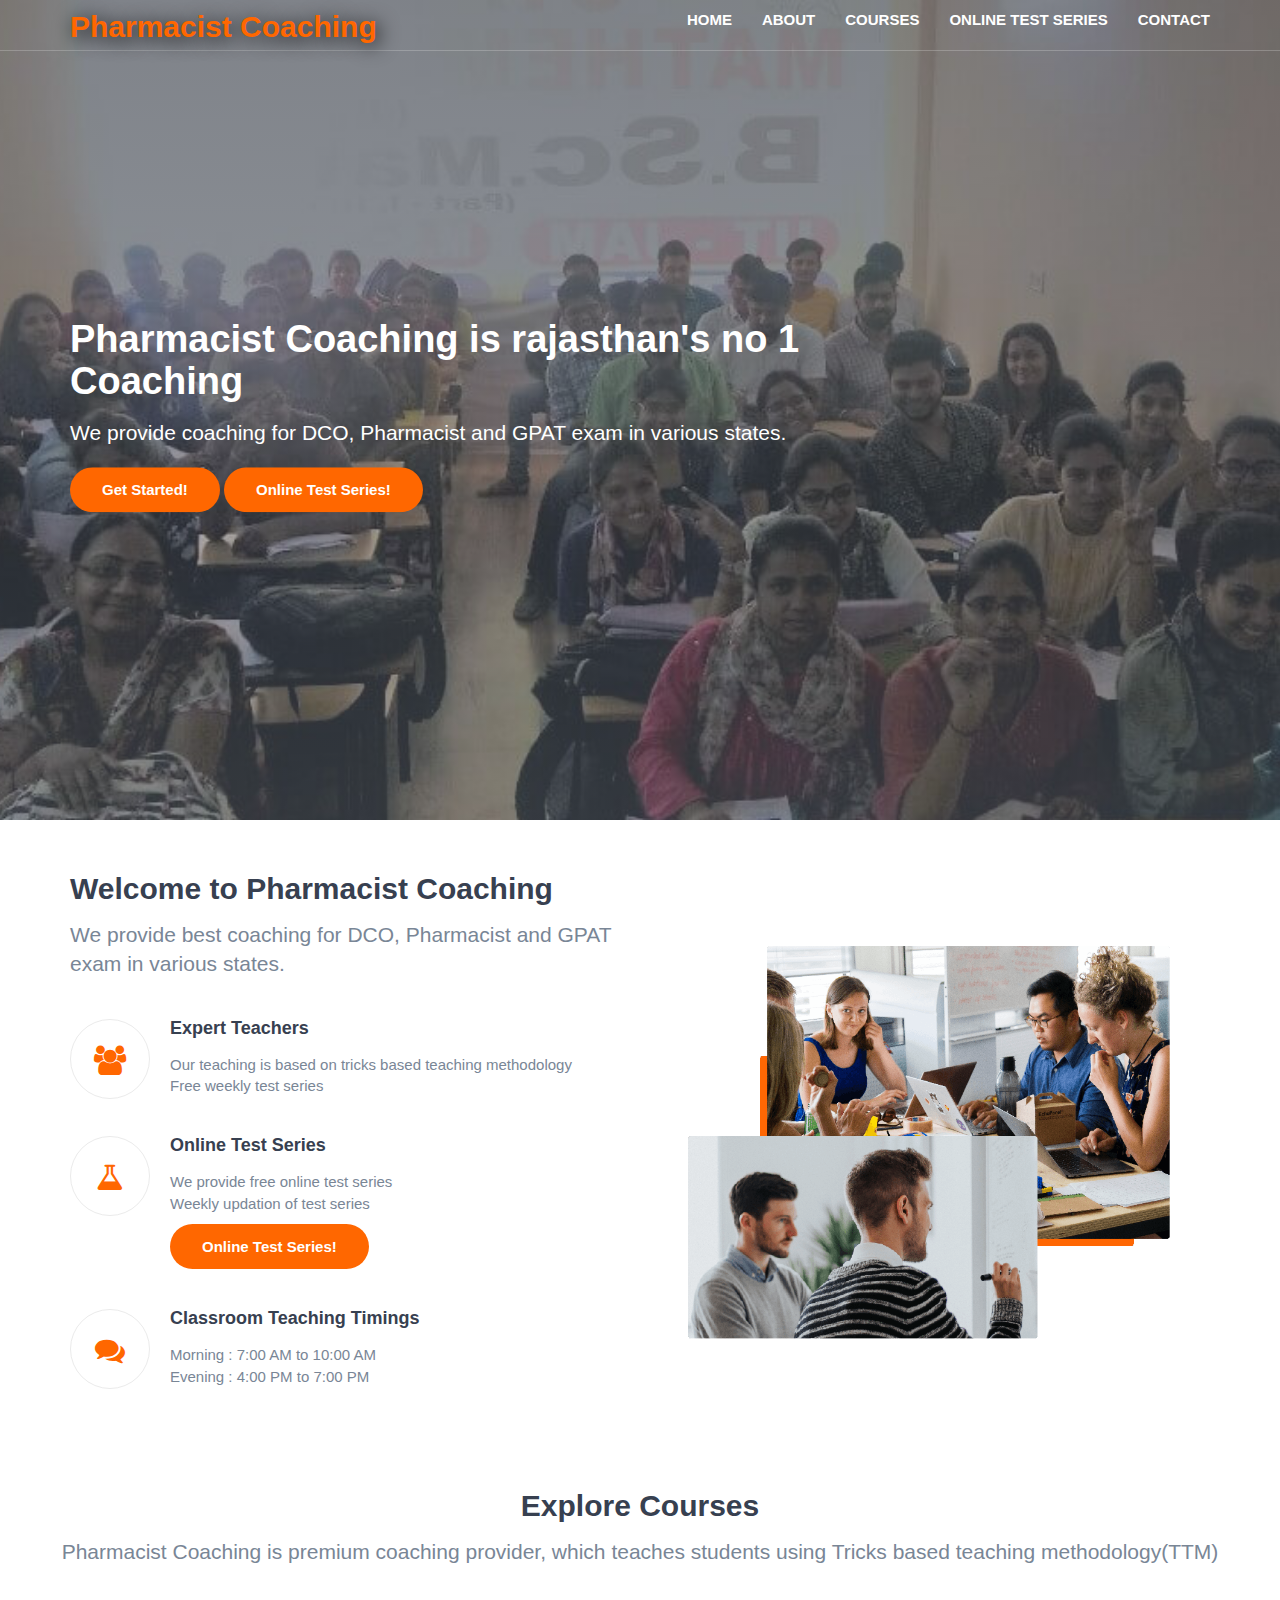
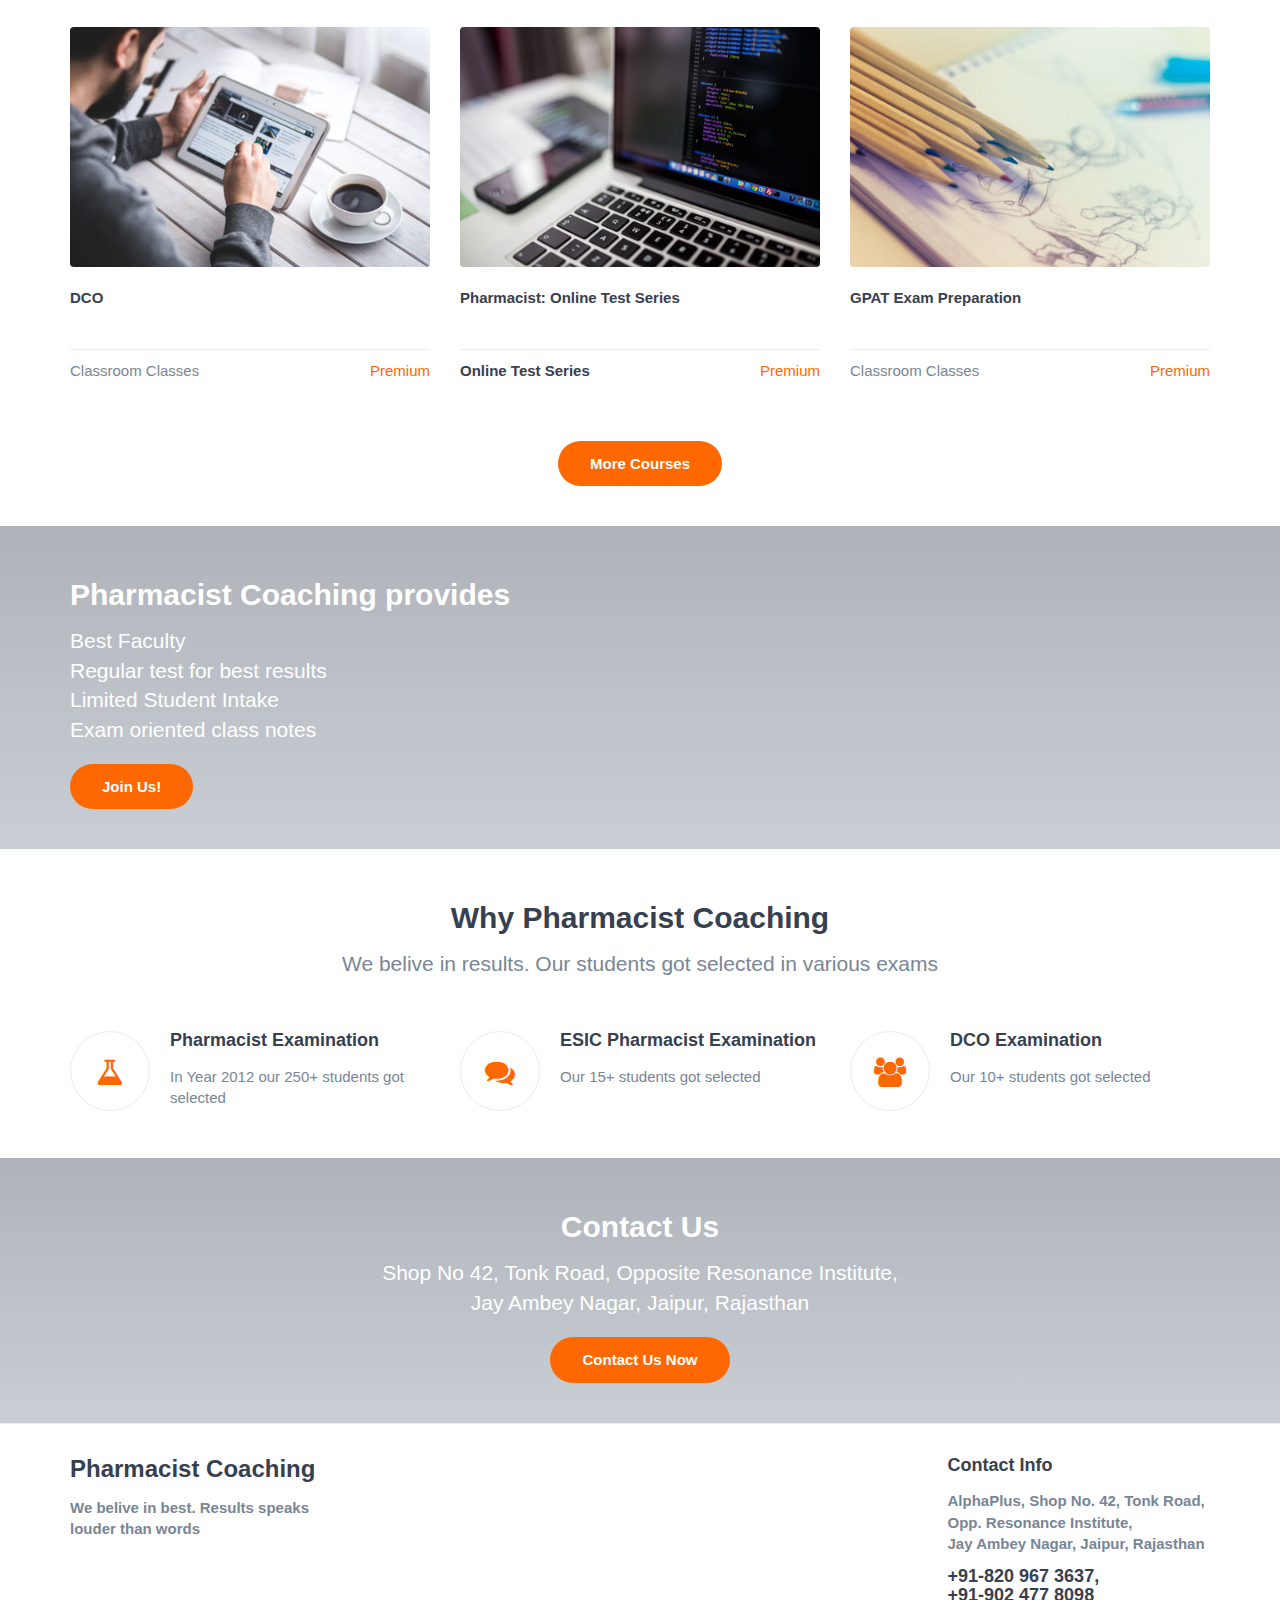
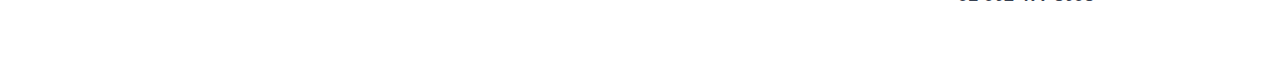
<file: index.html>
<!DOCTYPE html>
<html lang="en">
	<head>
		<meta charset="utf-8">
		<meta http-equiv="X-UA-Compatible" content="IE=edge">
		<meta name="viewport" content="width=device-width, initial-scale=1">

		<meta name="keywords" content="Alpha Plus,Pharmacist Coaching, Pharmacist,Coaching, Rajasthan Pharma Coaching">
		<meta name="description" content="Pharmacist Coaching is leading Coaching in providing Pharma Courses">
		 <!-- The above 3 meta tags *must* come first in the head; any other head content must come *after* these tags -->
		<title>Pharmacist Coaching</title>
		<link type="text/css" rel="stylesheet" href="css/bootstrap.min.css"/>
		<link rel="stylesheet" href="css/font-awesome.min.css">
		<link type="text/css" rel="stylesheet" href="css/style.css"/>
    </head>
	<body>

		<!-- Header -->
		<header id="header" class="transparent-nav">
			<div class="container">
				<a name="Home"></a>
				<div class="navbar-header">
					<!-- Logo -->
					<div class="navbar-brand">
						<a class="logo" href="#Home">
							<h2 style="margin:0px; color: #ff6700;text-shadow: 3px 3px 20px black;">Pharmacist Coaching</h2>
						</a>
					</div>
					<!-- /Logo -->

					<!-- Mobile toggle -->
					<button class="navbar-toggle" id="navbar-toggle"><span></span> </button>
					<!-- /Mobile toggle -->
				</div>

				<!-- Navigation -->
				<nav id="nav">
					<ul class="main-menu nav navbar-nav navbar-right">
						<li><a href="#Home">Home</a></li>
						<li><a href="#About">About</a></li>
						<li><a href="#Courses">Courses</a></li>
						<li><a href="/testseries">Online Test Series</a></li>
						<li><a href="#Contact">Contact</a></li>
					</ul>
				</nav>
				<!-- /Navigation -->

			</div>
		</header>
		<!-- /Header -->

		<!-- Home -->
		<div id="home" class="hero-area">

			<!-- Backgound Image -->
			<div class="bg-image bg-parallax overlay" style="background-image:url(./img/home-background.jpg)"></div>
			<!-- /Backgound Image -->

			<div class="home-wrapper">
				<div class="container">
					<div class="row">
						<div class="col-md-8">
							<h1 class="white-text">Pharmacist Coaching is rajasthan's no 1 Coaching</h1>
							<p class="lead white-text">We provide coaching for DCO, Pharmacist and GPAT exam in various states.</p>
							<a class="main-button icon-button" href="#Contact">Get Started!</a>
							<a class="main-button icon-button" href="/testseries">Online Test Series!</a>
						</div>
					</div>
				</div>
			</div>

		</div>
		<!-- /Home -->

		<!-- About -->
		<div id="about" class="section">
			<a  name="About"></a>
			<!-- container -->
			<div class="container">

				<!-- row -->
				<div class="row">

					<div class="col-md-6">
						<div class="section-header">
							<h2>Welcome to Pharmacist Coaching</h2>
							<p class="lead">We provide best coaching for DCO, Pharmacist and GPAT exam in various states.</p>
						</div>


						<!-- feature -->
						<div class="feature">
							<i class="feature-icon fa fa-users"></i>
							<div class="feature-content">
								<h4>Expert Teachers</h4>
								<p>Our teaching is based on tricks based teaching methodology<br>Free weekly test series</p>
							</div>
						</div>
						<!-- /feature -->

						<!-- feature -->
						<div class="feature">
							<i class="feature-icon fa fa-flask"></i>
							<div class="feature-content">
								<h4>Online Test Series </h4>
								<p>We provide free online test series<br>Weekly updation of test series</p>
								<a class="main-button icon-button" href="/testseries">Online Test Series!</a>
							</div>
						</div>
						<!-- /feature -->

						<!-- feature -->
						<div class="feature">
							<i class="feature-icon fa fa-comments"></i>
							<div class="feature-content">
								<h4>Classroom Teaching Timings</h4>
								<p>Morning : 7:00 AM to 10:00 AM<br>Evening : 4:00 PM to 7:00 PM</p>
							</div>
						</div>
						<!-- /feature -->

					</div>

					<div class="col-md-6">
						<div class="about-img">
							<img src="./img/about.png" alt="">
						</div>
					</div>

				</div>
				<!-- row -->

			</div>
			<!-- container -->
		</div>
		<!-- /About -->

		<!-- Courses -->
		<div id="courses" class="section">
			<a  name="Courses"></a>
			<!-- container -->
			<div class="container">

				<!-- row -->
				<div class="row">
					<div class="section-header text-center">
						<h2>Explore Courses</h2>
						<p class="lead">Pharmacist Coaching is premium coaching provider, which teaches students using Tricks based teaching methodology(TTM)</p>
					</div>
				</div>
				<!-- /row -->

				<!-- courses -->
				<div id="courses-wrapper">

					<!-- row -->
					<div class="row">

						<!-- single course -->
						<div class="col-md-4 col-sm-6 col-xs-6">
							<div class="course">
								<a href="#" class="course-img">
									<img src="./img/course01.jpg" alt="">
									<i class="course-link-icon fa fa-link"></i>
								</a>
								<a class="course-title" href="#">DCO</a>
								<div class="course-details">
									<span class="course-category">Classroom Classes</span>
									<span class="course-price course-premium">Premium</span>
								</div>
							</div>
						</div>
						<!-- /single course -->

						<!-- single course -->
						<div class="col-md-4 col-sm-6 col-xs-6">
							<div class="course">
								<a href="#" class="course-img">
									<img src="./img/course02.jpg" alt="">
									<i class="course-link-icon fa fa-link"></i>
								</a>
								<a class="course-title" href="/testseries">Pharmacist: Online Test Series</a>
								<div class="course-details">
									<span class="course-category"><a href="/testseries">Online Test Series</a></span>
									<span class="course-price course-premium">Premium</span>
								</div>
							</div>
						</div>
						<!-- /single course -->

						<!-- single course -->
						<div class="col-md-4 col-sm-6 col-xs-6">
							<div class="course">
								<a href="#" class="course-img">
									<img src="./img/course03.jpg" alt="">
									<i class="course-link-icon fa fa-link"></i>
								</a>
								<a class="course-title" href="#">GPAT Exam Preparation</a>
								<div class="course-details">
									<span class="course-category">Classroom Classes</span>
									<span class="course-price course-premium">Premium</span>
								</div>
							</div>
						</div>

					</div>
					<!-- /row -->

				</div>
				<!-- /courses -->

				<div class="row">
					<div class="center-btn">
						<a class="main-button icon-button" href="#Courses">More Courses</a>
					</div>
				</div>

			</div>
			<!-- container -->

		</div>
		<!-- /Courses -->

		<!-- Call To Action -->
		<div id="cta" class="section">

			<!-- Backgound Image -->
			<div class="bg-image bg-parallax overlay" style="background-image:url(./img/cta1-background.jpeg)"></div>
			<!-- /Backgound Image -->

			<!-- container -->
			<div class="container">

				<!-- row -->
				<div class="row">

					<div class="col-md-6">
						<h2 class="white-text">Pharmacist Coaching provides</h2>
						<p class="lead white-text">Best Faculty<br>Regular test for best results<br>Limited Student Intake<br>Exam oriented class notes<br></p>
						<a class="main-button icon-button" href="#Contact">Join Us!</a>
					</div>

				</div>
				<!-- /row -->

			</div>
			<!-- /container -->

		</div>
		<!-- /Call To Action -->

		<!-- Why us -->
		<div id="why-us" class="section">

			<!-- container -->
			<div class="container">

				<!-- row -->
				<div class="row">
					<div class="section-header text-center">
						<h2>Why Pharmacist Coaching</h2>
						<p class="lead">We belive in results. Our students got selected in various exams </p>
					</div>

					<!-- feature -->
					<div class="col-md-4">
						<div class="feature">
							<i class="feature-icon fa fa-flask"></i>
							<div class="feature-content">
								<h4>Pharmacist Examination</h4>
								<p>In Year 2012 our 250+ students got selected</p>
							</div>
						</div>
					</div>
					<!-- /feature -->

					<!-- feature -->
					<div class="col-md-4">
						<div class="feature">
							<i class="feature-icon fa fa-comments"></i>
							<div class="feature-content">
								<h4>ESIC Pharmacist Examination</h4>
								<p>Our 15+ students got selected</p>
							</div>
						</div>
					</div>
					<!-- /feature -->

					<!-- feature -->
					<div class="col-md-4">
						<div class="feature">
							<i class="feature-icon fa fa-users"></i>
							<div class="feature-content">
								<h4>DCO Examination</h4>
								<p>Our 10+ students got selected</p>
							</div>
						</div>
					</div>
					<!-- /feature -->


				</div>
				<!-- /row -->

			</div>
			<!-- /container -->

		</div>
		<!-- /Why us -->

		<!-- Contact CTA -->
		<div id="contact-cta" class="section">
			<a name="Contact"></a>

			<!-- Backgound Image -->
			<div class="bg-image bg-parallax overlay" style="background-image:url(./img/cta2-background.jpg)"></div>
			<!-- Backgound Image -->

			<!-- container -->
			<div class="container">

				<!-- row -->
				<div class="row">

					<div class="col-md-8 col-md-offset-2 text-center">
						<h2 class="white-text">Contact Us</h2>
						<p class="lead white-text">Shop No 42, Tonk Road, Opposite Resonance Institute,<br> Jay Ambey Nagar, Jaipur, Rajasthan</p>

					<!-- <div style="margin: 10px;">
						<input type="text" style="width: 25%; font-size: 20px; color: white; background: black;" placeholder="Name">
						<input type="text" style="width: 25%; font-size: 20px; color: white; background: black;" placeholder="Contact No">
						<input type="text" style="width: 45%; font-size: 20px; color: white; background: black;" placeholder="Email Id">
					</div>	 -->

						<a class="main-button icon-button" href="#Contact">Contact Us Now</a>
					</div>

				</div>
				<!-- /row -->

			</div>
			<!-- /container -->

		</div>
		<!-- /Contact CTA -->

		<!-- Footer -->
		<footer id="footer" class="" style=" position: relative; padding-top: 0px; padding-bottom: 40px; ">
			<!-- row -->
			<div id="bottom-footer" class="row">
				<footer id="footer" class="footer-area bg_cover">
					<div class="container">
						<div class="footer-widget pt-30 pb-70">
							<div class="row">
								<div class="col-lg-3 col-sm-6 order-sm-1 order-lg-1">
									<div class="footer-about pt-40">
										<h3 class="title" ><a href="#Home">Pharmacist Coaching</a>	</h3>
										<b><p class="text">We belive in best. Results speaks louder than words</p></b>
									</div> <!-- footer about -->
								</div>


								<div class="col-lg-3 col-sm-6 order-sm-2 order-lg-4" style=" float: right; position: relative; ">
									<div class="footer-contact pt-40">
										<div class="footer-title"> <h4 class="title">Contact Info</h4> </div>
										<div class="contact pt-10">
											<b><p class="text">AlphaPlus, Shop No. 42, Tonk Road,<br>
												Opp. Resonance Institute,<br>
												Jay Ambey Nagar, Jaipur, Rajasthan</p></b>
												<h4>+91-820 967 3637,<br>+91-902 477 8098</h4>
										</div> <!-- contact -->
									</div> <!-- footer contact -->
								</div>
							</div> <!-- row -->
						</div> <!-- footer widget -->
					</div> <!-- container -->
				</footer>
			</div>
			<!-- row -->
		</footer>
		<!-- /Footer -->


		<script>
			let closeBtn = document.getElementById("navbar-toggle")
			closeBtn.onclick = function(){ document.getElementById("header").classList.toggle('nav-collapse') }
		</script>



	</body>
</html>
</file>
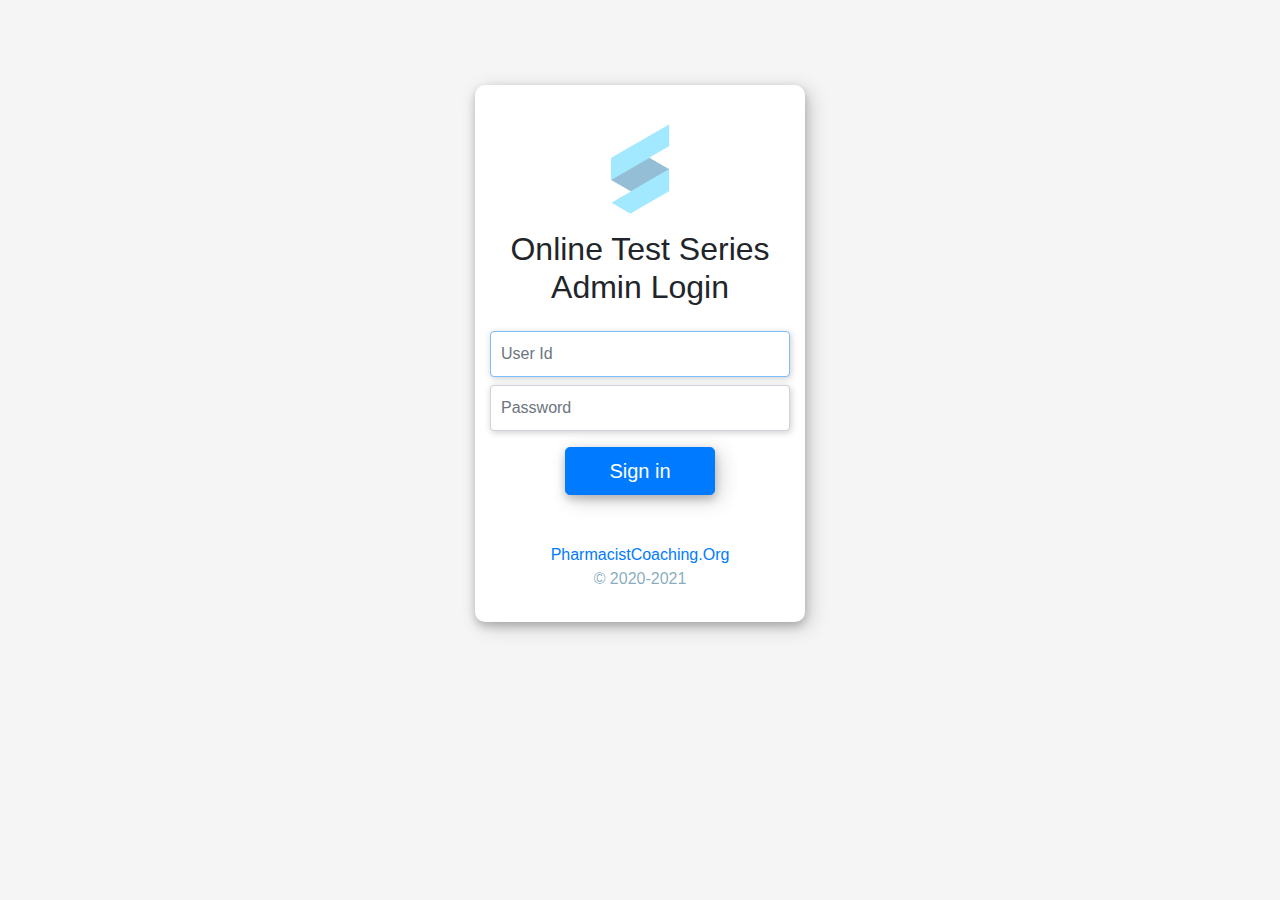
<file: adminportal/index.html>
<!doctype html>
<html lang="en">
  <head>
    <meta charset="utf-8">
    <meta name="viewport" content="width=device-width, initial-scale=1, shrink-to-fit=no">
    <meta name="description" content="">
    <meta name="author" content="">
    <link rel="icon" href="./css/favicon.ico">
    <title>Online Test Series</title>
    <link rel="canonical" href="https://getbootstrap.com/docs/4.0/examples/starter-template/">
    <link href="./css/bootstrap.min.css" rel="stylesheet">
    <link href="./css/index.css" rel="stylesheet">

  </head>

  <body>

    <nav class="navbar navbar-expand-md navbar-dark bg-dark fixed-top hideNavBar" id="navBar">
      <button class="btn btn-outline-success backBtn my-2 my-sm-0" onclick="goDashboard()">Go Back</button>
      <button class="btn btn-outline-danger logoutBtn my-2 my-sm-0" onclick="doLogout()">Logout</button>
    </nav>

    <main role="main" class="container mainReset">
      <div id="viewTemplate"></div>

      <div class="modal fade modal-show" id="myModal" role="dialog">
          <div class="modal-dialog">
            <div class="modal-content">
              <div class="modal-body" id="modalBody"></div>
              <div class="modal-footer" id="modalFooter"></div>
            </div>
          </div>
        </div>

    </main><!-- /.container -->


    <script src="./js/jquery.min.js"></script>
    <script src="./js/firebase.js"></script>
    <script src="./js/firebase-firestore.js"></script>
    <script src="./js/html2pdf.js"></script>
    <script src="./js/data.js"></script>
    <script src="./js/index.js"></script>


  </body>
</html>
</file>
<file: css/style.css>
body {
    font-family: 'Montserrat', sans-serif;
	font-size: 15px;
    font-weight: 400;
    color: #798696;
	overflow-x:hidden;
}


h1,h2,h3,h4,h5,h6 {
	margin-top: 12px;
	margin-bottom: 15px;
	font-weight: 600;
	color: #374050;
}

h1 {
	font-size:38px;
}

h2 {
	font-size:30px;
}

h3 {
	font-size:24px;
}

h4 {
	font-size:18px;
}

a {
	font-family: 'Lato', sans-serif;
	color: #374050;
	font-weight: 700;
}

a:hover,
a:focus{
    text-decoration: none;
    outline: none;
	color: #374050;
	opacity: 0.9;
}

ul,ol{
    margin: 0;
    padding: 0;
    list-style: none
}

.white-text {
	color: #FFF;
}



/* --- Section --- */
.section {
	position:relative;
	padding-top:40px;
	padding-bottom:40px;
}


.section-header {
	margin-bottom:40px;
}

/* --- Background Image --- */
.bg-image {
	position:absolute;
	left:0;
	right:0;
	top:0;
	bottom:0;
	background-position:center;
	background-size:cover;
}

.bg-image.bg-parallax {
	background-attachment:fixed;
}

.bg-image.overlay:after {
	content:"";
	position:absolute;
	left:0;
	right:0;
	top:0;
	bottom:0;
	background-image: -webkit-gradient(linear, left top, left bottom, from(#374050), to(#798696));
	background-image: linear-gradient(to bottom, #374050 0%, #798696 100%);
	opacity: 0.4;
}

/* --- Buttons --- */
.main-button {
	position:relative;
	display:inline-block;
	padding:10px 30px;
	background-color: #FF6700;
	border: 2px solid transparent;
	border-radius: 40px;
	color: #FFF;
	-webkit-transition:0.2s all;
	transition:0.2s all;
}

.main-button:hover , .main-button:focus {
	background-color:#fff;
	border: 2px solid #FF6700;
	color:#FF6700;
}

.main-button.icon-button:hover , .main-button.icon-button:focus {
	padding-right: 45px;
}

.main-button.icon-button:after {
	content:"\f178";
	font-family:FontAwesome;
	position:absolute;
	width: 30px;
	right: 15px;
	text-align:center;
	opacity:0;
	-webkit-transition:0.2s all;
	transition:0.2s all;
}

.main-button.icon-button:hover:after , .main-button.icon-button:focus:after {
	opacity:1;
}



/*------------------------------------*\
	Logo
\*------------------------------------*/
.navbar-brand {
	padding: 0;
	float:	left;
	height: 50px;
	font-size: 18px;
	line-height: 20px;
}

.navbar-brand .logo {
	margin-top: 10px;
	display: inline-block;
}

@media only screen and (max-width: 767px) {
	.navbar-brand {
		margin-left:15px;
	}
} 

/*------------------------------------*\
	Navigation
\*------------------------------------*/
#header {
	position:relative;
	left:0;
	right:0;
	top:0;
	z-index:99;
	border-bottom:1px solid rgba(235, 235, 235, 0.25);
	background-color:#FFF;
	-webkit-transition:0.2s all;
	transition:0.2s all;
}

#header.transparent-nav {
	position:absolute;
	background-color: transparent;
}

#header.transparent-nav .main-menu li a {
	color:#FFF;
}

.main-menu li a {
	text-transform:uppercase;
	-webkit-transition:0.2s all;
	transition:0.2s all;
}

.main-menu li a:hover , .main-menu li a:focus {
	background-color:transparent;
}

.main-menu li a:after {
	content:"";
	display:block;
	height:2px;
	background-color:#FF6700;
	width:100%;
	-webkit-transform: translateY(5px);
	    -ms-transform: translateY(5px);
	        transform: translateY(5px);
	opacity:0;
	-webkit-transition:0.2s all;
	transition:0.2s all;
}

.main-menu li a:hover:after , .main-menu li a:focus:after {
	-webkit-transform: translateY(0px);
	    -ms-transform: translateY(0px);
	        transform: translateY(0px);
	opacity:1;
}

/* -- Mobile Nav -- */
@media only screen and (max-width: 767px) {
	#nav {
		position: fixed;
		top: 0;
		right: 0;
		width: 0%;
		max-width:250px;
		height: 100vh;
		background: #FFF;
		-webkit-box-shadow: 0px 5px 10px 0px rgba(0, 0, 0, 0.1);
		        box-shadow: 0px 5px 10px 0px rgba(0, 0, 0, 0.1);
		padding-top: 80px;
		padding-bottom: 40px;
		-webkit-transform: translateX(100%);
		    -ms-transform: translateX(100%);
		        transform: translateX(100%);
		-webkit-transition: 0.4s all cubic-bezier(.77,0,.18,1);
		transition: 0.4s all cubic-bezier(.77,0,.18,1);
		z-index:9;
	}

	#header.nav-collapse #nav{
		width:100%;
		-webkit-transform: translateX(0%);
		    -ms-transform: translateX(0%);
		        transform: translateX(0%);
	}
	
	.main-menu {
		margin:0;
	}
	
	.main-menu li a {
		color: #374050 !important;
		display: inline-block;
		margin-left: 40px;
	}
}

/* -- Mobile Toggle Btn -- */
.navbar-toggle {
	position:fixed;
	right:0;
	padding: 0;
	height: 40px;
	width: 40px;
	margin-top: 10px;
	z-index:99;

	float: right;
	margin-right: 30px;
	margin-bottom: 8px;
	background-color: transparent;
	background-image: none;
	border: 1px solid transparent;
	border-radius: 4px;

}
.navbar-toggle:focus {
	outline: 0;
}


.navbar-toggle > span {
	position: absolute;
	top: 50%;
	left: 50%;
    -webkit-transform: translate(-50% , -50%);
        -ms-transform: translate(-50% , -50%);
            transform: translate(-50% , -50%);
	-webkit-transition: 0.2s background;
	transition: 0.2s background;
}

.navbar-toggle > span:before, .navbar-toggle > span:after {
	content: '';
	position:absolute;
	left:0;
	-webkit-transition: 0.2s -webkit-transform;
	transition: 0.2s -webkit-transform;
	transition: 0.2s transform;
	transition: 0.2s transform, 0.2s -webkit-transform;
}

.navbar-toggle > span , .navbar-toggle > span:before , .navbar-toggle > span:after {
	height: 4px;
    width: 25px;
    background-color: #ff6700;
}

.navbar-toggle > span:before {
	top: -10px;
}

.navbar-toggle > span:after {
	top: 10px;
}

#header.nav-collapse .navbar-toggle > span {
	background: transparent;
}

#header.nav-collapse .navbar-toggle > span:before {
    -webkit-transform: translateY(10px) rotate(45deg);
        -ms-transform: translateY(10px) rotate(45deg);
            transform: translateY(10px) rotate(45deg);
}

#header.nav-collapse .navbar-toggle > span:after {
    -webkit-transform: translateY(-10px) rotate(-45deg);
        -ms-transform: translateY(-10px) rotate(-45deg);
            transform: translateY(-10px) rotate(-45deg);
}

.navbar-nav>li>a {
    padding-top: 10px;
    padding-bottom: 10px;
    line-height: 20px;
}

.nav>li>a {
    position: relative;
    /* display: block; */
    padding: 10px 15px;
}


/*------------------------------------*\
	Hero Area
\*------------------------------------*/
.hero-area {
	position:relative;
	padding-top: 80px;
	padding-bottom: 80px;
}

#home.hero-area {
	height:calc(100vh - 80px);
	padding-top: 0px;
	padding-bottom: 0px;
}

.home-wrapper {
	position:absolute;
	top:50%;
	-webkit-transform:translateY(-50%);
	    -ms-transform:translateY(-50%);
	        transform:translateY(-50%);
	left:0;
	right:0;
}


/*------------------------------------*\
	About & Why Us (Feature)
\*------------------------------------*/
/* -- Feature -- */
.feature {
	position:relative;
}

.feature + .feature  {
	margin-top:40px;
}

.feature .feature-icon {
	position:absolute;
	left:0;
	top:0;
	width:80px;
	height:80px;
	line-height:80px;
	text-align:center;
	border-radius: 50%;
	font-size:30px;
	border:1px solid #EBEBEB;
	color:#FF6700;
}

.feature-content {
	padding-left:100px;
}

/* -- About Img -- */
.about-img {
	margin-top:40px;
}

.about-img > img {
	width:100%;
}


/*------------------------------------*\
	Courses
\*------------------------------------*/
.course {
	margin-top:20px;
	margin-bottom:20px;
}

.course .course-img {
	position: relative;
	display:block;
	margin-bottom:20px;
	border-radius:4px;
	overflow:hidden;
}

.course .course-img > img {
	width:100%;
}

.course-img:after {
	content:"";
	position:absolute;
	left:0;
	right:0;
	bottom:0;
	top:0;
	background-color:#FF6700;
	opacity:0;
	-webkit-transition:0.2s opacity;
	transition:0.2s opacity;
}

.course .course-img:hover:after {
	opacity:0.7;
}

.course .course-img .course-link-icon {
	position:absolute;
	left:50%;
	top:50%;
	-webkit-transform: translate(-50% , calc(-50% - 15px));
	    -ms-transform: translate(-50% , calc(-50% - 15px));
	        transform: translate(-50% , calc(-50% - 15px));
	width:40px;
	height:40px;
	line-height:40px;
	text-align:center;
	border:2px solid #fff;
	color:#fff;
	border-radius:50%;
	opacity:0;
	z-index:10;
	-webkit-transition:0.2s all;
	transition:0.2s all;
}

.course .course-img:hover .course-link-icon {
	-webkit-transform: translate(-50% , -50%);
	    -ms-transform: translate(-50% , -50%);
	        transform: translate(-50% , -50%);
	opacity:1;
}

.course .course-title {
	display:block;
	height:42px;
}

.course .course-details {
	margin-top: 20px;
	padding-top: 10px;
	border-top: 1px solid #EBEBEB;
}

.course .course-details .course-price {
	float: right;
}

.course .course-details .course-price.course-premium {
	color: #FF6700;
}

#courses .center-btn {
	text-align:center;
	margin-top:40px;
}

/*------------------------------------*\
	Footer
\*------------------------------------*/

#bottom-footer {
	/* margin-top: 20px; */
	padding-top: 20px;
	border-top: 1px solid #EBEBEB;
}


/*------------------------------------*\
	Responsive
\*------------------------------------*/
@media only screen and (max-width: 991px) {
	.section-header h2 {
		font-size:24px;
	}

	/*-- Why us --*/
	#why-us .feature {
		margin-top:40px;
	}
	
	
	/*-- Call to action --*/
	#cta {
		text-align:center;
	}	
}

@media only screen and (max-width: 767px) {
	/*-- Hero area --*/
	.hero-area h1 {
		font-size:30px;
	}
}

@media only screen and (max-width: 480px) {
	/*-- Courses --*/
	#courses-wrapper [class*='col-xs'] {
		width:100%;
	}
}
</file>
<file: adminportal/css/index.css>
.starter-template {
  padding: 3rem 1.5rem;
  text-align: center;
}


html, body { height: 100%; }

body {
  /* display: -ms-flexbox;
  display: -webkit-box;
  display: flex; */
  -ms-flex-align: center;
  -ms-flex-pack: center;
  -webkit-box-align: center;
  align-items: center;
  -webkit-box-pack: center;
  justify-content: center;
  padding-top: 40px;
  padding-bottom: 40px;
  background-color: #f5f5f5;
}
.text-muted{
  /* font-weight: 600; */
  color: rgba(57, 115, 146, 0.6)!important;
}
.btn-intro{
    color: #fff;
    background-color: #00BCD4;
    border-color: #00BCD4;
}

.modal-show{
  opacity: 1 !important;
  background: rgba(60, 60, 60, 0.5);
}
.modal-show .modal-dialog{
  text-align: center;
  top: 100px;
  margin: 0 !important;
  max-width: 100vw !important;
  padding: 20vw;
}
@media (min-width: 320px) and (max-width: 480px) {
  .modal-show .modal-dialog{
    top: 175px;
    padding: 4vw;
  }
}
.modal-show .modal-content {
    border-radius: 10px;
}


.container{
  margin-top: 10px;
  /* background: blueviolet; */
  border-radius: 10px;
  /* top: -78px; */
  /* position: relative; */
}

.navbar{box-shadow: 0px 4px 15px 0px rgba(0, 0, 0, 0.38);}
.hideNavBar{display: none;}
.logoutBtn{
  border-radius: 10px;
    color: rgb(244, 67, 54);
    background-color: rgba(0, 0, 0, 0.3);
    background-image: none;
    border-color: rgb(244, 67, 54);
    border-width: 2px;
    margin-left: 20px;
  }
  .backBtn{
    border-radius: 10px;
      color: rgb(76, 175, 80);
      background-color: rgba(0, 0, 0, 0.3);
      background-image: none;
      border-color: rgb(76, 175, 80);
      border-width: 2px;
    }





.resultText{
  font-weight: 500;
  font-size: 1.3rem;
  text-align: center;
  padding: 5px;
  margin: -2rem -2rem 1rem -2rem;
}



.form-signin {
  width: 100%;
  max-width: 330px;
  padding: 15px;
  margin: 0 auto;
  box-shadow: 0 4px 8px 0 rgba(0, 0, 0, 0.2), 5px 5px 20px 0px rgba(0, 0, 0, 0.19);
  border-radius: 10px;
  margin-top: 45px;
  background:rgb(255, 255, 255);
}
.form-signin .form-control {
  position: relative;
  box-sizing: border-box;
  height: auto;
  padding: 10px;
  font-size: 16px;
  box-shadow: 0 1px 7px 0 rgba(0, 0, 0, 0.1), 2px 2px 7px 0px rgba(0, 0, 0, 0.1);
}
.form-signin .form-control:focus { z-index: 2; }


.btn{
  box-shadow: 0 4px 8px 0 rgba(0, 0, 0, 0.2), 5px 5px 20px 0px rgba(0, 0, 0, 0.19);
}

.w-20{ margin: 10px; width: 116px;}
.w-30{ width: 30%; }
.w-50{ width: 50%; }
.w-70{ width: 70%; }




/* h3 {
  margin-top: 2rem;
} */

.row {
  margin-bottom: 1rem;
  padding: 3rem 1.5rem;
  margin-top: 1rem;
  /* margin-bottom: 0; */
}

.custom-control {
  position: relative;
  display: block;
  padding-left: 2rem;
}
.custom-control-input {
    position: absolute;
    z-index: -1;
    opacity: 0;
}
.custom-control-label {
  font-size: 1.15rem;
  margin-bottom: 1rem;

}
.custom-control-label::before {
  width: 1.2rem;
  height: 1.2rem;
  top: 4px;
  position: absolute;
  left: 0px;
  display: block;
  pointer-events: none;
  content: "";
}
.custom-control-label::after {
  width: 1.2rem;
  height: 1.2rem;
  top: 4px;
  position: absolute;
  left: 0;
  display: block;
  content: "";
  background-repeat: no-repeat;
  background-position: center center;
  background-size: 50% 50%;
}

.mainReset{
  max-width: 99vw;
}

.questionCard{padding: 0;}
.quesText{
  font-size: 1.3rem;
  margin-bottom: 1rem;
}
.quesCard{
  color: rgb(0, 65, 97);
  border-radius: 1rem;
  background: rgb(255, 255, 255);
  padding: 1rem;
  box-shadow: 0 4px 8px 0 rgba(0, 0, 0, 0.2), 5px 5px 20px 0px rgba(0, 0, 0, 0.19);
}
.quesExplain{
    border-top-color: #007bff4a;
    font-size: 1.2rem;
    margin-bottom: 1rem;
    border-top-style: solid;
    display: none;
}
.showQuesExplain{display: block !important;}

.questionPad{
  display: block;
  /* padding-left: 1.5rem; */
}

.quesTable{
  padding: 20px;
  border-radius: 10px;
  background: white;
  /* margin-top: 4rem; */
  display: block;
  box-shadow: 5px 5px 9px 0px rgba(0, 0, 0, 0.23);
  text-align: center;
}
.quesTableSubmit{
	color: white;
  border: none;
  cursor: pointer;
  font-family: 'Raleway', sans-seriff;
  transition: 0.25s;
  box-shadow: 5px 5px 9px 0px rgba(0, 0, 0, 0.23);
  padding: 7px 36px;
  font-size: 2rem;
  background-image: linear-gradient(19deg, #9da92c 0%, #69b313 100%);
  margin: 1rem;
  border-radius: 12px;
}

.cells{
  margin: 3px;
  display: inline-block;
  background: rgb(28, 117, 187);
  padding: 6px 16px;
  border-radius: 10px;
  color: #fff;
}

.checkedQues{}
.checkedQues input{display: none;}
.checkedQues label{margin-left: -1rem;}
.checkedQues label::before , .checkedQues label::after { display: none; }


.attempetedCell{background: rgb(0, 188, 212);}
.skippedQues{background: rgb(28, 117, 187);}
/* rgb(255, 152, 0); */
.skippedCell, .skippedQues{background: rgb(255, 152, 0);}

.correctCell, .correctQues{background: rgb(76, 175, 80);}
.incorrectCell, .incorrectQues{background: rgb(233, 30, 99);}

.correctQues, .incorrectQues, .skippedQues{
  padding: 0.5rem 2rem 0.5rem 1rem;
  border-radius: 10px;
  margin-left: -2rem !important;
}










/* Loading Animation */
#loading-text{
  color: #1583e4;
  font-size: 1.5rem;
}
#loading-bar-spinner.spinner {
  z-index: 19 !important;
  animation: loading-bar-spinner 900ms linear infinite;
  display: inline-block;
}

#loading-bar-spinner.spinner .spinner-icon {
  width: 40px;
  height: 40px;
  border: solid 4px rgba(255, 255, 255, 0);
  border-top-color: #2196F3 !important;
  border-bottom-color: #8BC34A !important;
  border-radius: 50%;
}

@keyframes loading-bar-spinner {
  0%   { transform: rotate(0deg);   transform: rotate(0deg); }
  100% { transform: rotate(360deg); transform: rotate(360deg); }
}
/* Loading Animation */
</file>
